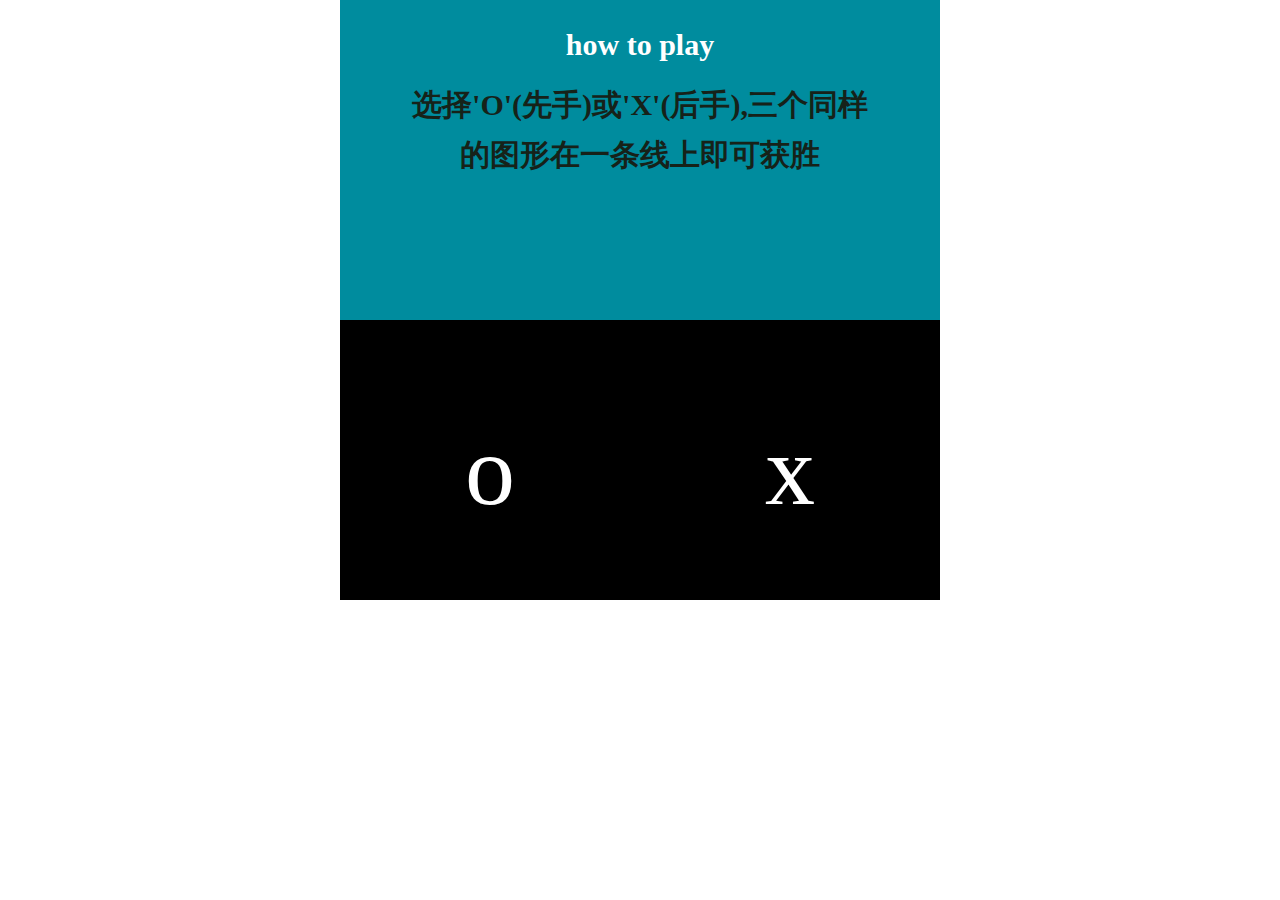
<file: index.html>
<!DOCTYPE html>
<html lang="en">
<head>
    <meta charset="UTF-8">
    <meta name="viewport" content="width=device-width, initial-scale=1.0">
    <meta http-equiv="X-UA-Compatible" content="ie=edge">
    <title>Document</title>
    <link rel="stylesheet" href="css/reset.css">
    <link rel="stylesheet" href="css/index.css">
</head>
<body>
    <div class="gamebox"><div class="cover"></div></div>

    <script src="./js/snap.svg-min.js"></script>
    <script src="./js/jquery-3.2.1.js"></script>
    <script src="./js/tap-svg.js"></script>
</body>
</html>
</file>
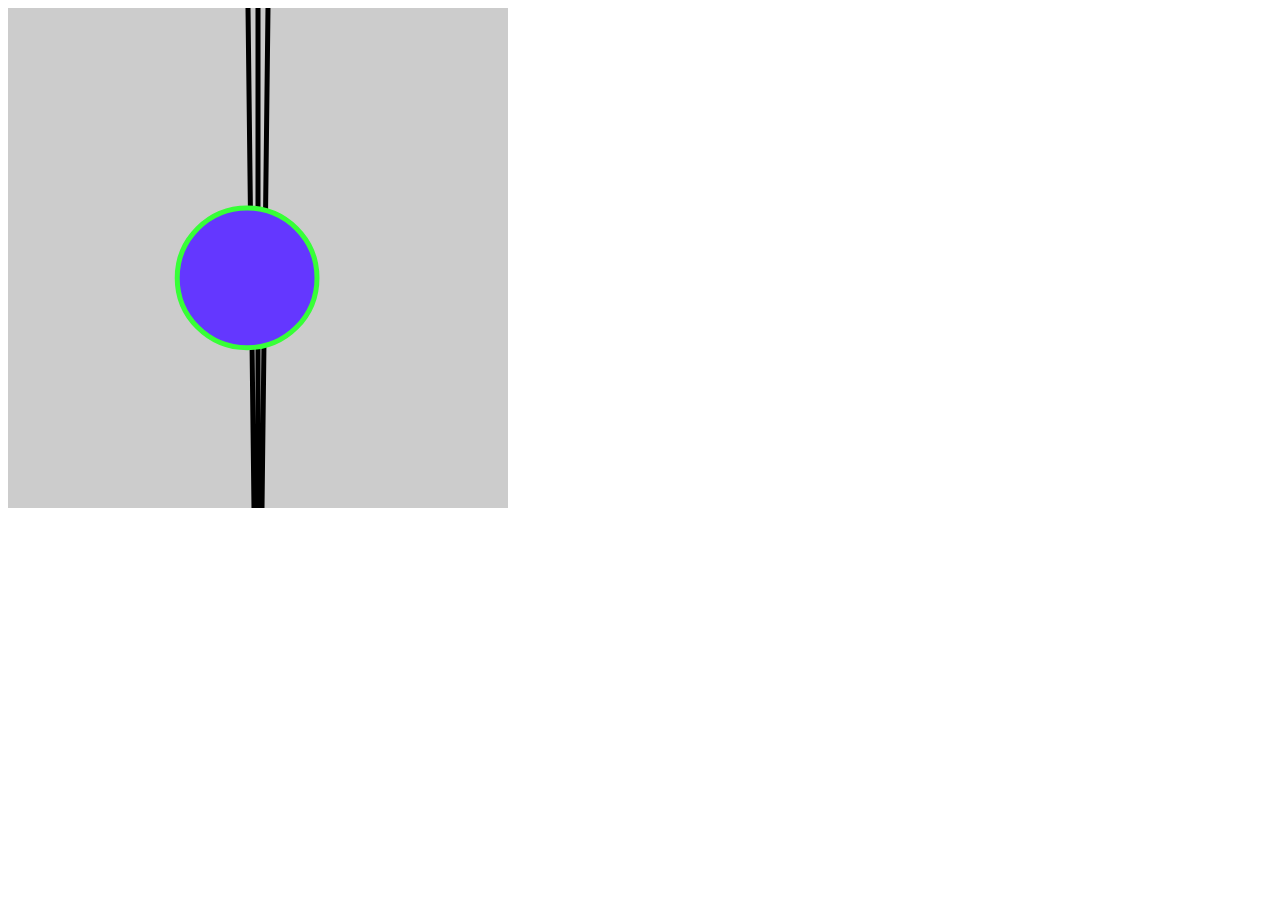
<file: ballbox.html>
<!DOCTYPE html>
<html>
<head>
	<meta charset="utf-8">
	<meta http-equiv="X-UA-Compatible" content="IE=edge">
	<title></title>
	<link rel="stylesheet" href="">
	<script type="text/javascript" src="js/jquery.js"></script>

	<script type="text/javascript" src="js/ball.js"></script>
</head>
<body>
	<canvas id='can' height=500 width=500></canvas>
	<script type="text/javascript">
		$(function(){
			var canva = $('#can')[0];
			canva.style.background = '#ccc';
			var can = canva.getContext('2d');
			var H = $('#can').height();
			var W = $('#can').width();
			var ball = new Ball({
				x:H/2,
				y:W/2,
				r:50
			}).paint(can);
			
			let ang = 0;
			const SWIN = 160;
			
			(function move(){
				window.requestAnimationFrame(move);
				can.clearRect(0,0,500,500);
				if(ang<Math.PI){
					drawline();
				}
				
				can.beginPath();
				// can.save();
				// can.translate(H/2,W/2);
				// can.scale(1,0.2);
				// can.arc(0,0,100,0,2*Math.PI);
				// can.stroke();
				// can.restore();
				ball.x=Math.cos(ang)*100+H/2;
				ball.y=Math.sin(ang)*20+H/2;
				ball.r = 50+Math.sin(ang)*20;
				can.lineWidth=5;
				ball.paint(can);
				if(ang>=Math.PI){
					drawline();
				}
				ang+=0.04;
				ang%=Math.PI*2;
				
			})()
			function drawline(){
				can.beginPath();
				can.moveTo(W/2,0);
				can.lineTo(W/2,H);
				can.moveTo(W/2+10,0);
				can.lineTo(W/2+4,H);
				can.moveTo(W/2-10,0);
				can.lineTo(W/2-4,H);
				can.stroke();

			}
		})
	</script>
</body>
</html>
</file>
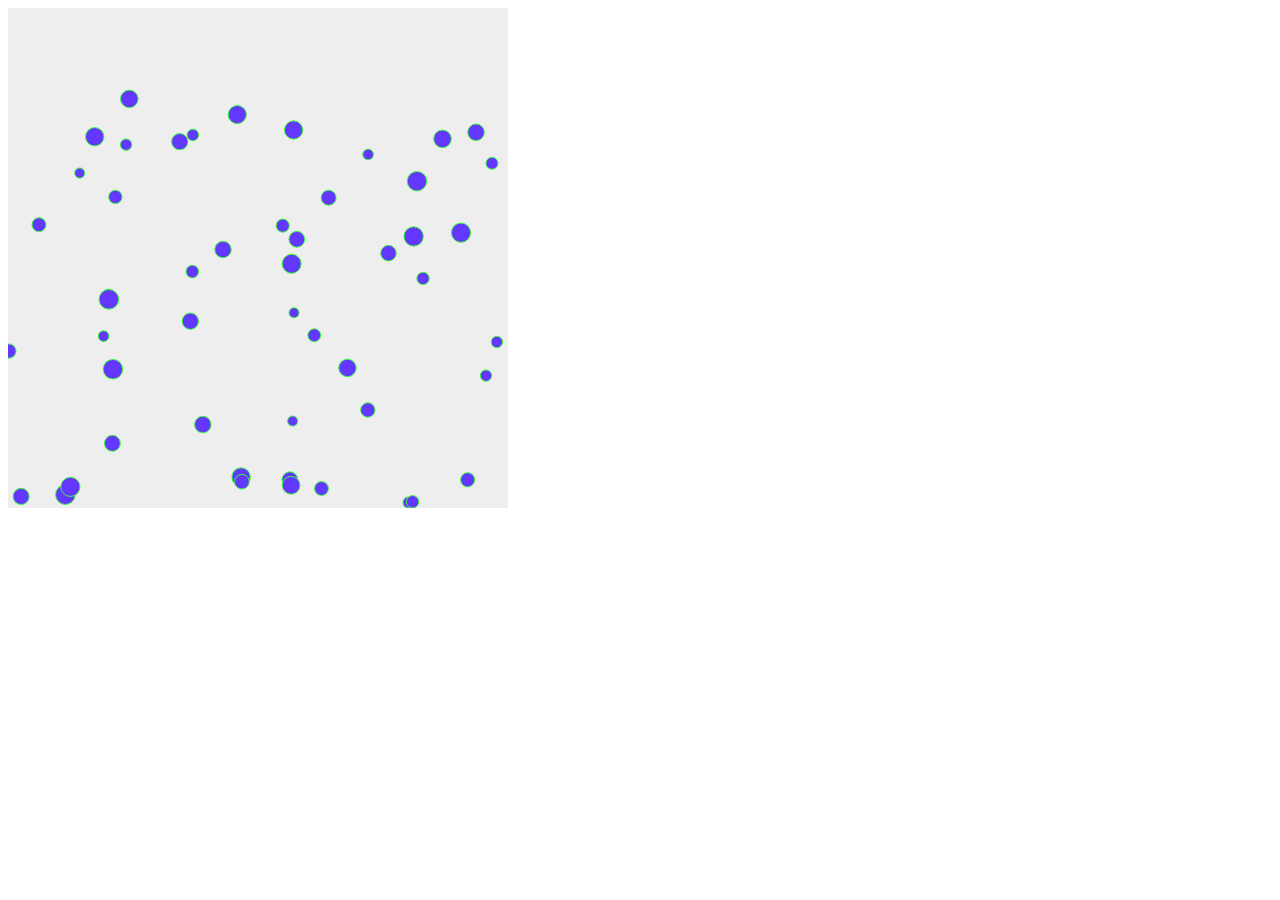
<file: ballbox2.html>
<!DOCTYPE html>
<html>
<head>
	<meta charset="utf-8">
	<meta http-equiv="X-UA-Compatible" content="IE=edge">
	<title></title>
	<link rel="stylesheet" href="">
	<script type="text/javascript" src="js/jquery.js"></script>
	<script type="text/javascript" src="js/ball.js"></script>
</head>
<body>
	<canvas id='can' height="500" width="500"></canvas>
	<script type="text/javascript">
		$(function(){
			var can = $('#can')[0].getContext('2d');
			$('#can').css('background',"#eee");
			var H = $('#can').height();
			var W = $('#can').width();
			var balls = [];
			for (let i=0;i<=50;i++) {
				balls.push(new Ball({
				x:W*Math.random(),
				y:H*Math.random(),
				r:10-Math.random()*5,
				vy:0
				}));
			}
			
			
			
			(function move(){
				window.requestAnimationFrame(move);
				can.clearRect(0,0,W,H);
				let i=balls.length;
				while(i--){
					ballbox(balls[i]);
				}
			})()
			function ballbox(ball){
				let g = 0.1;
				ball.paint(can);
				ball.y+=ball.vy;
				ball.vy+=g;
				if(ball.y+ball.r>=H){
					if(ball.vy<=1){
						g=0;
						ball.vy=0;
						ball.y=H-ball.r;
					}else{
						ball.y=H-ball.r;
						ball.vy*=-0.8;
					}
				}
			}
		})
	</script>
</body>
</html>
</file>
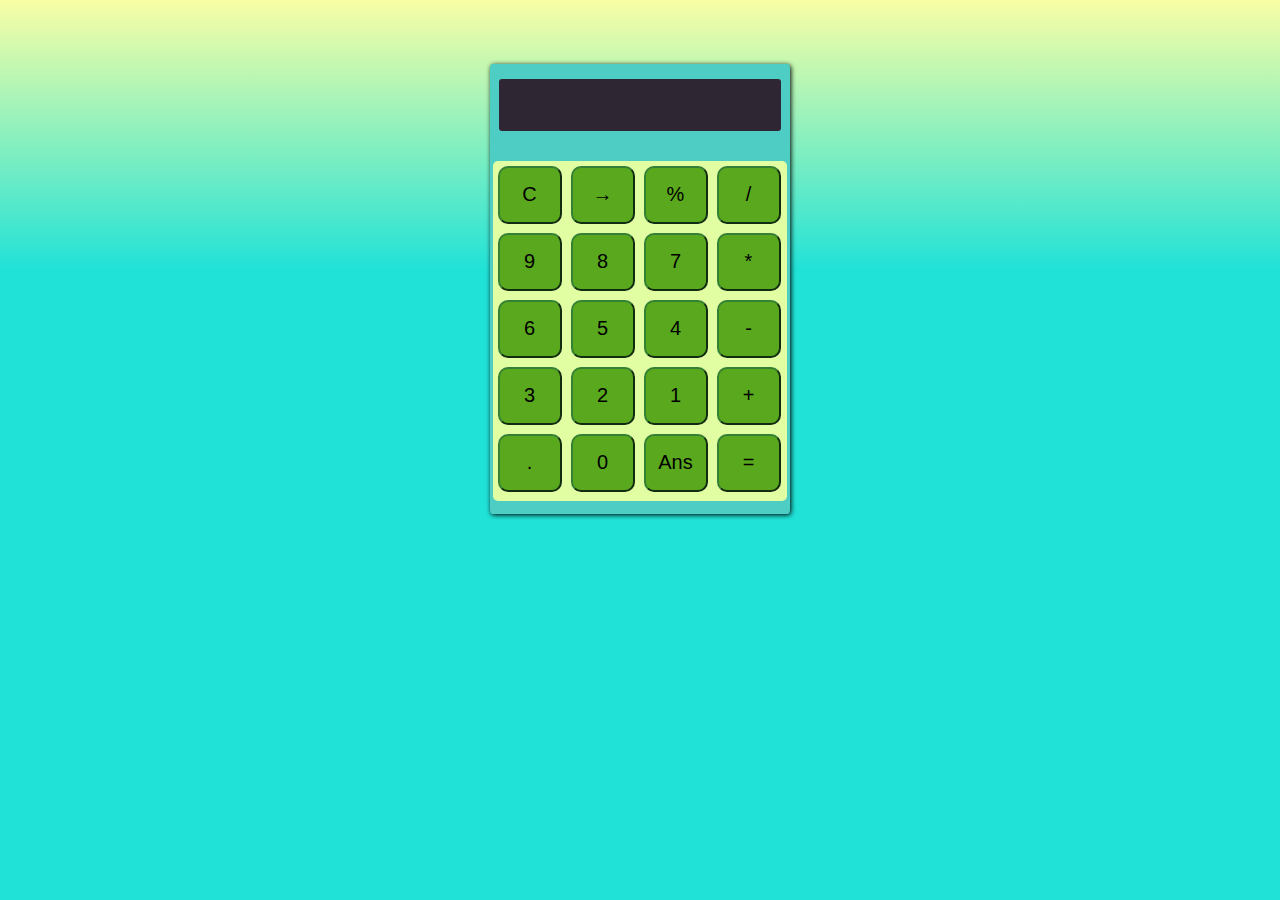
<file: calculator.html>
<!DOCTYPE html>
<html>
<head>
	<meta charset="utf-8">
	<meta http-equiv="X-UA-Compatible" content="IE=edge">
	<title></title>
	<link rel="stylesheet" href="css/reset.css">
	<link rel="stylesheet" href="css/calculator.css">
</head>
<body>
	<div class="ca-box">
		<div class="show"></div>
		<div class="bot"></div>

	</div>
	<script type="text/javascript" src="js/jquery.js"></script>
	<script type="text/javascript">
		$(()=>{
			
			var renum = [];
			var btnval = ['=','Ans','0','.','+','1','2','3','-','4','5','6','*','7','8','9','/','%','→','C'].reverse();
			for(let i=0;i<20;i++){
				
					$(`<button type="button">${btnval[i]}</button>`).appendTo($('.bot')).css({height:Math.round($('.bot').height()/5-10),width:Math.round($('.bot').width()/4-10)});
				
			}

			$('body').keypress((ev)=>{
				//console.log(/\d|[\.\+\/\*\-]/.exec(ev.key));
				
				let text = $('.show').text();
				
				if (/\d|[\.\+\/\*\-]/.exec(ev.key)) {
					if(text.length>22){return;};
					$('.show').text(text+ev.key);
				}
				
			})
			$('button').on('click',function(){
				
				let val = $(this).text();
				var text = $('.show').text();
				switch(val){
					case '=':
					if(typeof eval($('.show').text())=='number'){
						renum.push($('.show').text());
						$('.show').text(eval($('.show').text()));
					};
					break;
					case 'Ans':
					$('.show').text(renum.pop());
					break;
					case 'C':
					$('.show').text('');
					break;
					case '→':
					var arr = text.split('');
					arr.splice(text.length-1,1);
					$('.show').text(arr.join(''));
					break;
					default:
					if($('.show').text().length>22){return;};
					$('.show').text(text+val);
					break;
				}
			});
		}
			
		)
	</script>
</body>
</html>
</file>
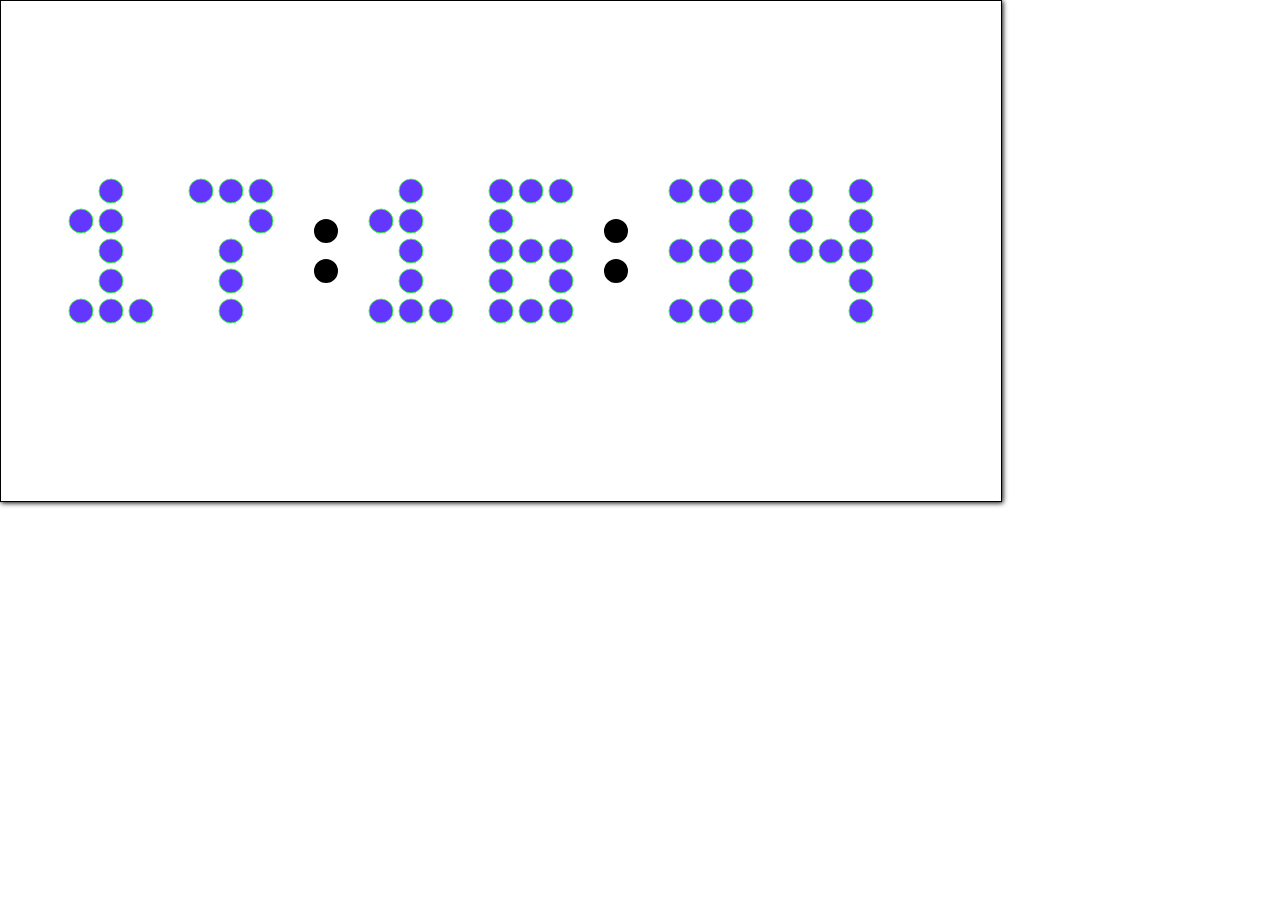
<file: clock.html>
<!DOCTYPE html>
<html>
<head>
	<meta charset="utf-8">
	<meta http-equiv="X-UA-Compatible" content="IE=edge">
	<title></title>
	<link rel="stylesheet" href="">
	<style type="text/css" media="screen">
	*{
		margin: 0;
		padding: 0;
	}	
	</style>

	<!-- <script type="text/javascript" src="js/ball.js"></script> -->
</head>
<body>
	<canvas id='can' width="1000" height="500"></canvas>
	<script type="text/javascript" src="js/nball.js"></script>
	<script type="text/javascript">
		window.onload = function(){
			var canv = document.getElementById('can');
			//canv.style.background = '#eee';
			canv.style.border = '1px solid #000';
			canv.style.boxShadow = '1px 1px 5px #000';
			var can = canv.getContext('2d');
			//let{oldtime,clickbox,num,ballbox} = [];
			let oldtime = [],clickbox = [],num = [],ballbox = [],
			W = canv.width,H = canv.height,c;
			num.push([0,1,2,3,4,5,9,10,11,12,13,14],[1,4,5,6,7,8,9,14],[0,2,3,4,5,7,9,10,11,12,14],[0,2,4,5,7,9,10,11,12,13,14],[0,1,2,7,10,11,12,13,14],[0,1,2,4,5,7,9,10,12,13,14],[0,1,2,3,4,5,7,9,10,12,13,14],[0,5,7,8,9,10,11],[0,1,2,3,4,5,7,9,10,11,12,13,14],[0,1,2,4,5,7,9,10,11,12,13,14]);
			clickbox.push(drawbox(3,5,15,10),drawbox(3,5,15,6),drawbox(3,5,15,0),drawbox(3,5,15,-4),drawbox(3,5,15,-10),drawbox(3,5,15,-14));
			clickbox.reverse();
			drawPoint(115,20,15,W,H);
			drawPoint(-175,20,15,W,H);
			(function move(){
				window.requestAnimationFrame(move);
				let time = new Date();
				let arr = [];
				can.clearRect(0,0,W,H);
				can.strokeStyle = 'rgb(0,0,0)';
				arr.push(getnum(time.getHours()),getnum(time.getMinutes()),getnum(time.getSeconds()));
				clickbox.push(drawbox(3,5,15,10),drawbox(3,5,15,6),drawbox(3,5,15,0),drawbox(3,5,15,-4),drawbox(3,5,15,-10),drawbox(3,5,15,-14));
				clickbox.reverse();
				drawPoint(115,20,12,W,H,c);
				drawPoint(-175,20,12,W,H,c);
				if (oldtime.length==0) {
					oldtime = arr[0].concat(arr[1],arr[2]);
					console.log(oldtime);
				}else{
					let narr = arr[0].concat(arr[1],arr[2]);

					for (let i = 0; i < oldtime.length; i++) {
						if (oldtime[i]!=narr[i]) {
							// c='rgb('+Math.floor(Math.random()*50+150)+','+Math.floor(Math.random()*50+150)+','+Math.floor(Math.random()*100+50)+')';
							if(i==oldtime.length-1){
								c==''?c='rgb(255,255,255)':c='';
							}
							

							for(let j=0;j<num[oldtime[i]].length;j++){
								ballbox.push(new Ball({
									x:clickbox[i][num[oldtime[i]][j]].ax,
									y:clickbox[i][num[oldtime[i]][j]].ay,
									r:12,
									vx:Math.floor(Math.random()*10-5),
									vy:Math.floor(-Math.random()*15+7),
									fillStyle:'rgb('+Math.floor(Math.random()*50-5)+','+Math.floor(Math.random()*50+150)+','+Math.floor(Math.random()*100+50)+')'
								}));
							}
							
						}

					}

					oldtime=narr;
				}
				drawnum(0,arr[0]);
				drawnum(2,arr[1]);
				drawnum(4,arr[2]);
				can.save();
				can.translate(W/2,H/2);
				let i=ballbox.length;
				while(i--){
					if(ballbox[i].y+ballbox[i].r>H/2){
						if (ballbox[i].state == 1) {
							//console.log('已删除第'+i+'个，'+ballbox[i].y);
							ballbox.splice(i,1);
						}else{
							ballbox[i].y=H/2-ballbox[i].r;
							ballbox[i].vy*=-0.8;
							ballbox[i].state = 1;
						}
						
						
						//console.log(ballbox[i].y,ballbox[i].vy);
					}else{
						if(ballbox[i].x+ballbox[i].r>W/2){
							ballbox[i].x=W/2-ballbox[i].r;
							ballbox[i].vx*=-1;
							drawball(ballbox[i],can);
						}else{
							drawball(ballbox[i],can);
						}
						
					}
					
				}
				can.restore();
				
			})();

			function drawball(ball,can){

				let g=0.5;
				ball.draw(can);
				ball.x+=ball.vx;
				ball.y+=ball.vy;
				
				ball.vy+=g;
				//console.log(ball.x,ball.y);
			}
			function drawnum(anum,arr,r){
				can.save()
				can.translate(W/2,H/2);
				for(let i=0;i<num[arr[1]].length;i++){
				let aball = new Ball({
				x:clickbox[anum+1][num[arr[1]][i]].ax,
				y:clickbox[anum+1][num[arr[1]][i]].ay,
				r:12
				}).draw(can);
				}
				for(let i=0;i<num[arr[0]].length;i++){
				let aball = new Ball({
				x:clickbox[anum][num[arr[0]][i]].ax,
				y:clickbox[anum][num[arr[0]][i]].ay,
				r:12
				}).draw(can);
				}
				can.restore();
			}
			function getnum(num){
				let arr = [];
				if(num<10){
					arr=[0,num];
				}else{
					arr=[Math.floor(num/10),num%10];
				}
				return arr;
			}

			function drawbox(x,y,r,ox,oy){
				let arr = new Array();
				for(let i=0;i<x;i++){
					for(let j=0;j<y;j++){
						let ax = i*2*r+ox*2*r;
						let ay = j*2*r-4*r;
						arr.push({ax,ay});
						//can.clearRect(0,0,W,H);
						/*can.save();
						can.beginPath();
						can.translate(W/2,H/2);
						can.moveTo(80+20+i*L,-50+j*T);
						can.arc(ax,ay,r,0,2*Math.PI);
						can.stroke();
						can.beginPath();
						can.restore();*/
					}
				}
				//console.log(arr);
				return arr;
			}
			
			function drawPoint(x,y,r,w,h,c='rgb(0,0,0)'){
				can.beginPath();
				can.save();
				can.strokeStyle = 'rgb(0,0,0)';
				can.fillStyle = c;
				can.translate(w/2,h/2);
				can.arc(x,y,r,0,2*Math.PI);
				can.moveTo(x+r,-y);
				can.arc(x,-y,r,0,2*Math.PI);
				//can.stroke();
				can.fill();
				can.restore();
				can.beginPath();
			}
		}
	</script>
</body>
</html>
</file>
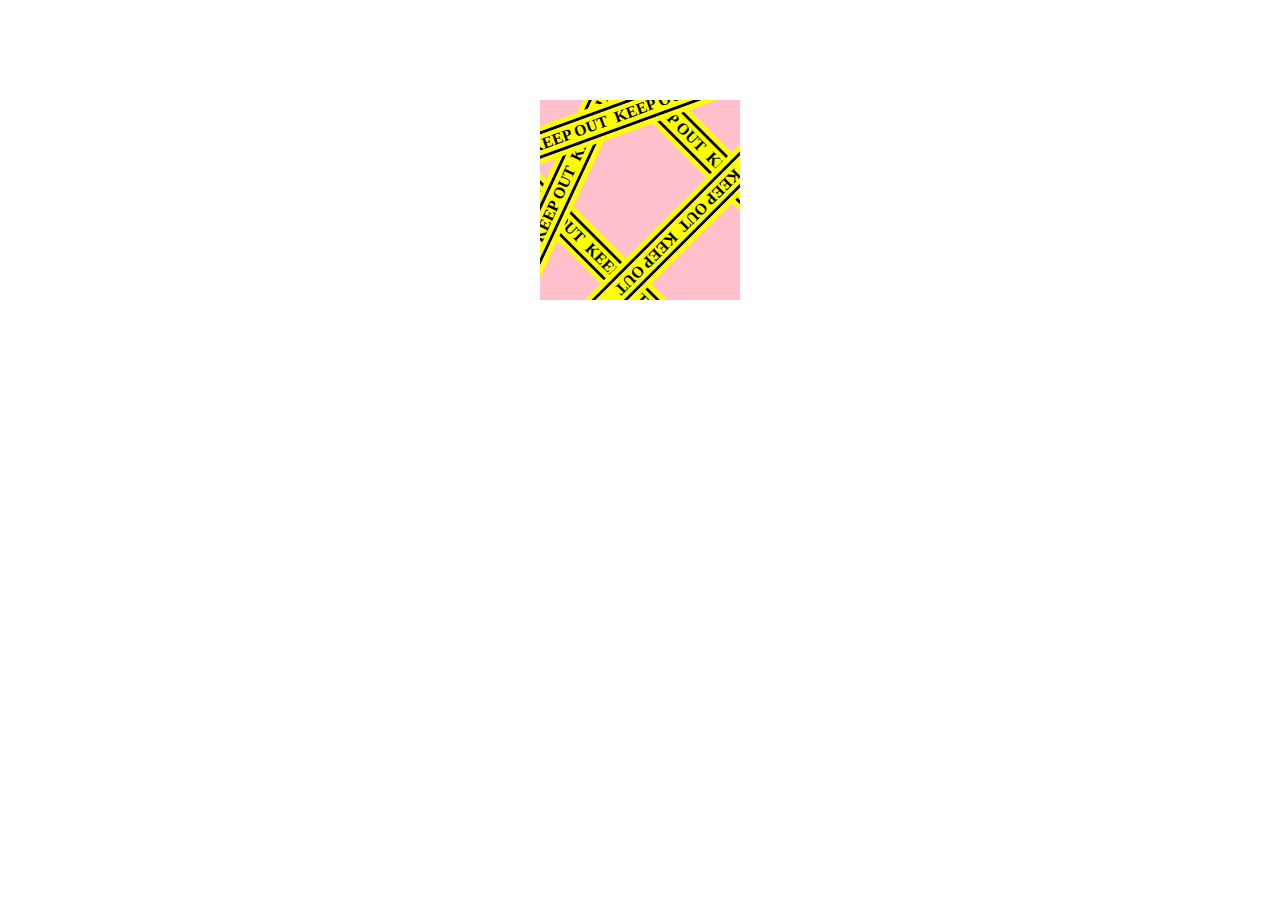
<file: danger.html>
<!DOCTYPE html>
<html lang="en">
<head>
	<meta charset="UTF-8">
	<title>Document</title>
	<link href='css/dm2.css' rel='styleSheet'>
</head>
<body>
	<div id="dv1">
		<span class='span1'>KEEP OUT&nbsp&nbspKEEP OUT&nbsp&nbspKEEP OUT&nbsp&nbspKEEP OUT</span>
		<span class='span2'>KEEP OUT&nbsp&nbspKEEP OUT&nbsp&nbspKEEP OUT&nbsp&nbspKEEP OUT</span>
		<span class='span3'>KEEP OUT&nbsp&nbspKEEP OUT&nbsp&nbspKEEP OUT&nbsp&nbspKEEP OUT</span>
		<span class='span4'>KEEP OUT&nbsp&nbspKEEP OUT&nbsp&nbspKEEP OUT&nbsp&nbspKEEP OUT</span>
		<span class='span5'>KEEP OUT&nbsp&nbspKEEP OUT&nbsp&nbspKEEP OUT&nbsp&nbspKEEP OUT</span>
	</div>
</body>
</html>
</file>
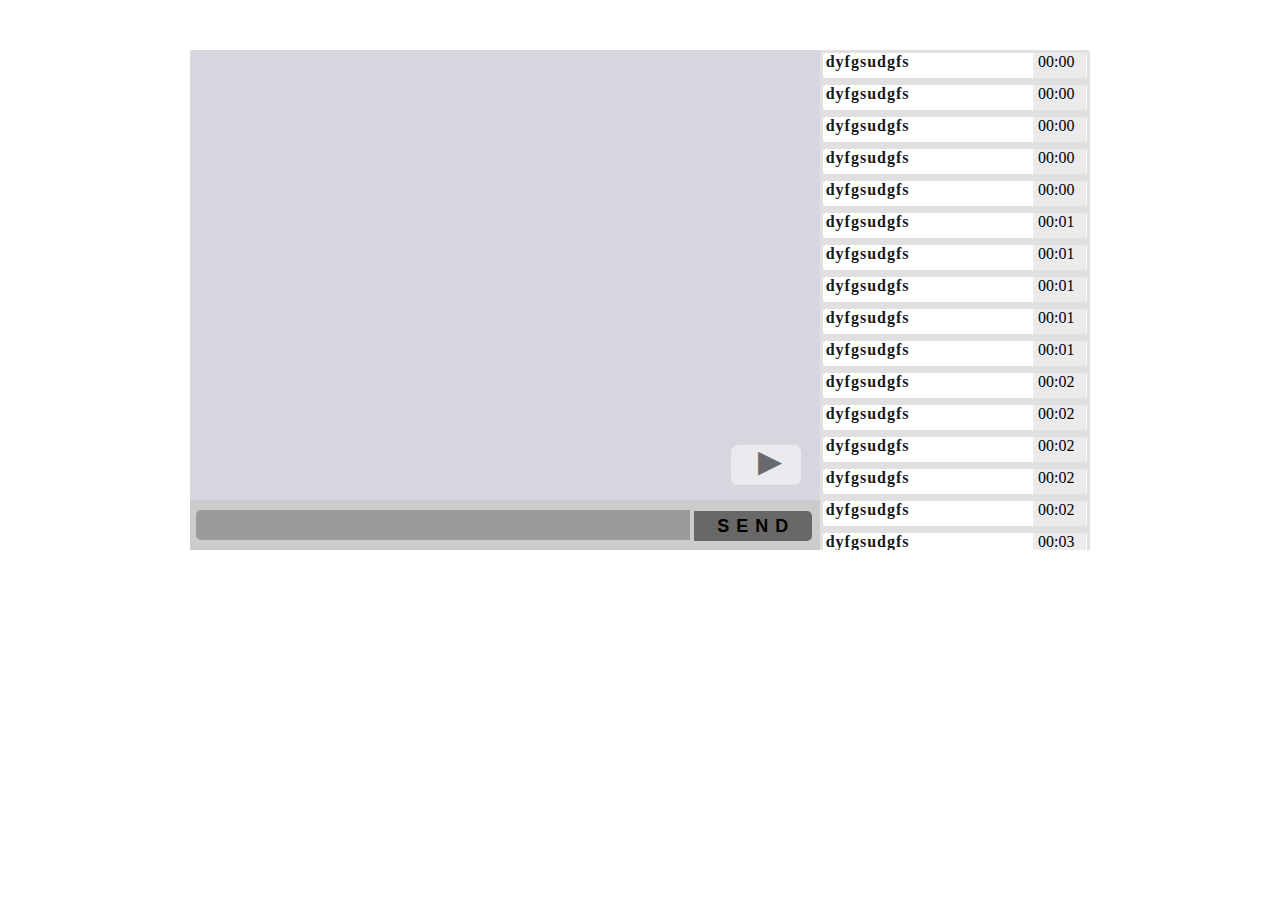
<file: danmu.html>
<!DOCTYPE html>
<html>
<head>
	<meta charset="utf-8">
	<meta http-equiv="X-UA-Compatible" content="IE=edge">
	<title></title>
	<link rel="stylesheet" href="css/reset.css">
	<link rel="stylesheet" href="css/danmu.css">
	
</head>
<body>
	<div class="box">
		<div class="show-box">
			<span class="start">&#9658</span>
			<div class="show"></div>
			<div class="send-box">
				<input type="text" class="addanmu">
				<button type="button">SEND</button>
			</div>
			
		</div>
		<div class="danmu-box">
			
		</div>
	</div>
	<script type="text/javascript" src="js/jquery.js"></script>
	<script type="text/javascript">
		var time = 0;
		var danmu = [];
		for(let i=0;i<15;i++){
			for(let j=0;j<5;j++){
				danmu.push({text:'dyfgsudgfs',time:i});
			}
			
		};
		
		$(()=>{
			$('button').on('click',()=>{iptdm();});
			$('.addanmu').on('keypress',function(ev){
				if (ev.keyCode==13) {
					iptdm();
				}
			});
			danmu.forEach((aa)=>{
				$(".danmu-box").append($(`<span class="danmu">
						<span title=${aa.text}>${aa.text}</span>
						<span>${cgtime(aa.time)}</span>
						</span>`));
			});
			var iptdm = ()=>{
				if (time==0) {alert('请点击开始按钮');return;}
				var gttext = $('.addanmu').val();
				var ntime = $('.start').text();
				if(gttext!=''){
					danmu.push({
						'text':gttext,
						'time':time
					});
					$(".danmu-box").append($(`<span class="danmu">
						<span title=${gttext}>${gttext}</span>
						<span>${ntime}</span>
					</span>`));
						}
					
					};
			var mvdm = (gttext)=>{
				var rdtop = Math.random()*($('.show').css('height').match(/\d+/)[0]-30)+'px';
				var rdcolor = `rgb(${Math.round(255*Math.random())},${Math.round(255*Math.random())},${Math.round(255*Math.random())})`;
				var rdspeed = 7000+Math.round(2000*Math.random()-1000);
				var rdfont = (20+Math.round(Math.random()*10))+'px';
				var aa ='';
				$(`<div>
				${gttext}
			</div>`).appendTo($('.show')).css({'position':'absolute','font-size':rdfont,'font-weight':'bold','color':rdcolor,'background-color ':'red','height':'20px','top':rdtop,'right':function(){aa = $(this).css('width').match(/\d+/)[0]*-1;return aa},'display':'inline-block'}).animate({'left':`${aa}`},rdspeed,'linear',function(){$(this).remove();});
			};
			$('.start').on('click',function(){
			$(this).text('').css({'fontSize':'15px'});
			$(this).animate({'height':'20px'},500,function(){
				$(this).text('- - : - -').css({'lineHeight':'18px'},{'textIndent':'0px'});
				$(this).off('click');
			});
			var recss = {
				'background-color':'#ddd',
				'height':'40px',
				'width':'40px',
				'border-radius':'50%',
				'text-align':'center',
				'line-height':'40px',
				'font-size':'20px',
				'font-weight':'bold',
				'transform':'rotate(90deg)',
				'position':'absolute',
				'right':'2%',
				'top':'2%',
				'cursor':'pointer',
				'z-index':'4',
				'opacity':'.7'
			}
			$('<div title="retime">&#8635</div>').appendTo($('.show-box')).css(recss).on('click',()=>{$('.show').text('');time=0;});
			setInterval(function(){
				$('.start').text(cgtime(time));
				//$('.start').text(time);
				danmu.forEach((aa)=>{
					if(aa.time==time){
						mvdm(aa.text);
					}
				})
				time++;
			},1000);
		})
		});
		var cgtime = (time)=>{
					if (time<60) {
						if (time<10) {
							return `00:0${time}`;
						}else{
							return `00:${time}`;
						}
					}else{
						if (time<600) {
							if (time%60<10) {
								return `0${Math.floor(time/60)}:0${time%60}`;
							}else{
								return `0${Math.floor(time/60)}:${time%60}`;
							}
						}else{
							if (time%60<10) {
								return `${Math.floor(time/60)}:0${time%60}`;
							}else{
								return `${Math.floor(time/60)}:${time%60}`;
							}
						}
					}

				}
		
	</script>
</body>
</html>
</file>
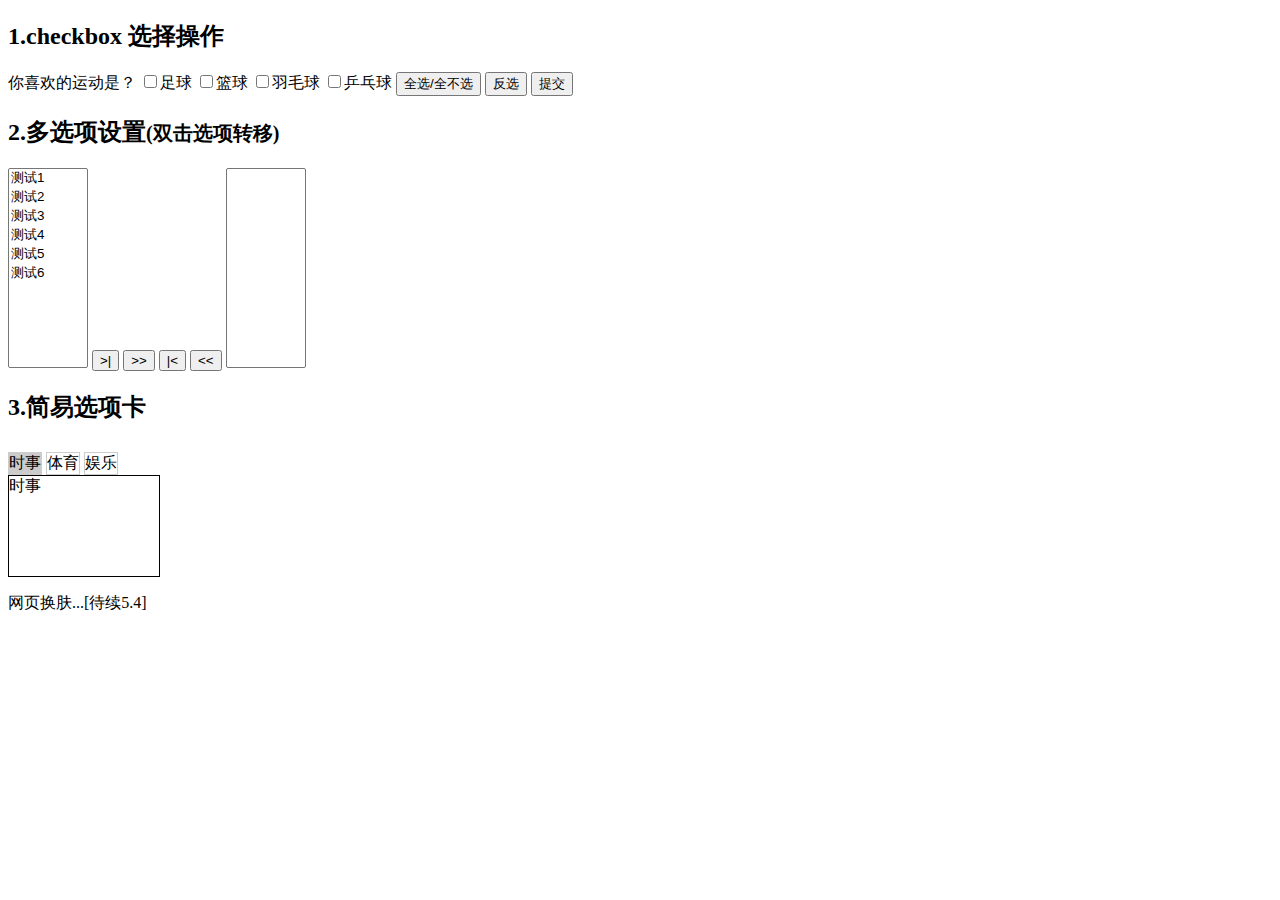
<file: jqdemo2.html>
<!DOCTYPE html>
<html>
<head>
	<meta charset="utf-8">
	<meta http-equiv="X-UA-Compatible" content="IE=edge">
	<title></title>
	<link rel="stylesheet" href="">
	<script type="text/javascript" src='js/jquery.js'></script>
	<style type="text/css">
		select{height: 200px;width: 80px;}
		#sec button{}
		ul,li,div{list-style: none;margin: 0;padding: 0;}
		li{display: inline-block;border:1px solid #ccc;margin-top: 10px;cursor: pointer;}
		.tab_box{border:1px solid #000;width: 150px;height: 100px;}
		.hide{display: none}
		.selected{background: #ccc;}
		.hover{background: #cac;}
	</style>
</head>
<body>
	<h2>1.checkbox 选择操作</h2>
	<form>
		你喜欢的运动是？
		<input type="checkbox" name="" value="足球">足球
		<input type="checkbox" name="" value="篮球">篮球
		<input type="checkbox" name="" value="羽毛球">羽毛球
		<input type="checkbox" name="" value="乒乓球">乒乓球
		<button type="button" id="all">全选/全不选</button>
		<button type="button" id="re">反选</button>
		<button type="button" id="sub">提交</button>
	</form>
	<h2>2.多选项设置<small>(双击选项转移)</small></h2>
	<form id="sec">
		<select multiple="multiple" id="lsel">
			<option value="">测试1</option>
			<option value="">测试2</option>
			<option value="">测试3</option>
			<option value="">测试4</option>
			<option value="">测试5</option>
			<option value="">测试6</option>
		</select>
		<button type="button" id="ltr" title="转移选中项">>|</button>
		<button type="button" id="allr" title="全部转移">>></button>
		<button type="button" id="rtl" title="转移选中项">|<</button>
		<button type="button" id="alll" title="全部转移"><<</button>
		<select multiple="multiple" id="rsel">
			
		</select>
	</form>
	<h2>3.简易选项卡</h2>
	<div class="tab">
		<div class="tab_menu">
			<ul>
				<li class="selected">时事</li>
				<li>体育</li>
				<li>娱乐</li>
			</ul>
		</div>
		<div class="tab_box">
			<div>时事</div>
			<div class="hide">体育</div>
			<div class="hide">娱乐</div>
		</div>
	</div>
	<p>网页换肤...[待续5.4]</p>
</body>
<script type="text/javascript">
	$(function(){
		var isall = 0;
		$('#all').click(function(){
			isall==0?isall=1:isall=0;
			isall==1?$('input:checkbox').attr('checked',true):$('input:checkbox').attr('checked',false);
		});
		$('#re').click(function(){
			$("input:checkbox").each(function(){
				$(this).attr('checked',!$(this).attr('checked'));
			});
		});
		$('#sub').click(function(){
			var str = '选中的是';
			$("input:checkbox:checked").each(function(){
				console.log($(this).val());
				str+=(' '+$(this).val());
			});
			alert(str);
		})
		$('#ltr').click(function(){
			$('#lsel :selected').each(function(){
				$(this).appendTo($('#rsel'));
			})
		})
		$('#allr').click(function(){
			$('#lsel option').appendTo($('#rsel'));
		})
		$('#rtl').click(function(){
			$('#rsel :selected').each(function(){
				$(this).appendTo($('#ltr'));
			})
		})
		$('#alll').click(function(){
			$('#rsel option').appendTo($('#lsel'));
		})
		$('select').dblclick(function(){
			var aa = $(this).find('option:selected').parent().attr('id');
			aa=='lsel'?bb='rsel':bb='lsel';
			$('#'+aa+' option:selected').appendTo('#'+bb);
		})
		$('.tab_menu li').click(function(){
			$(this).addClass('selected').siblings().removeClass('selected');
			var index = $(this).index();
			console.log(index);
			$('.tab_box>div').eq(index).show().siblings().hide();
		}).hover(function(){
			$(this).addClass('hover');
		},function(){
			$(this).removeClass('hover');
		})
	})
</script>
</html>
</file>
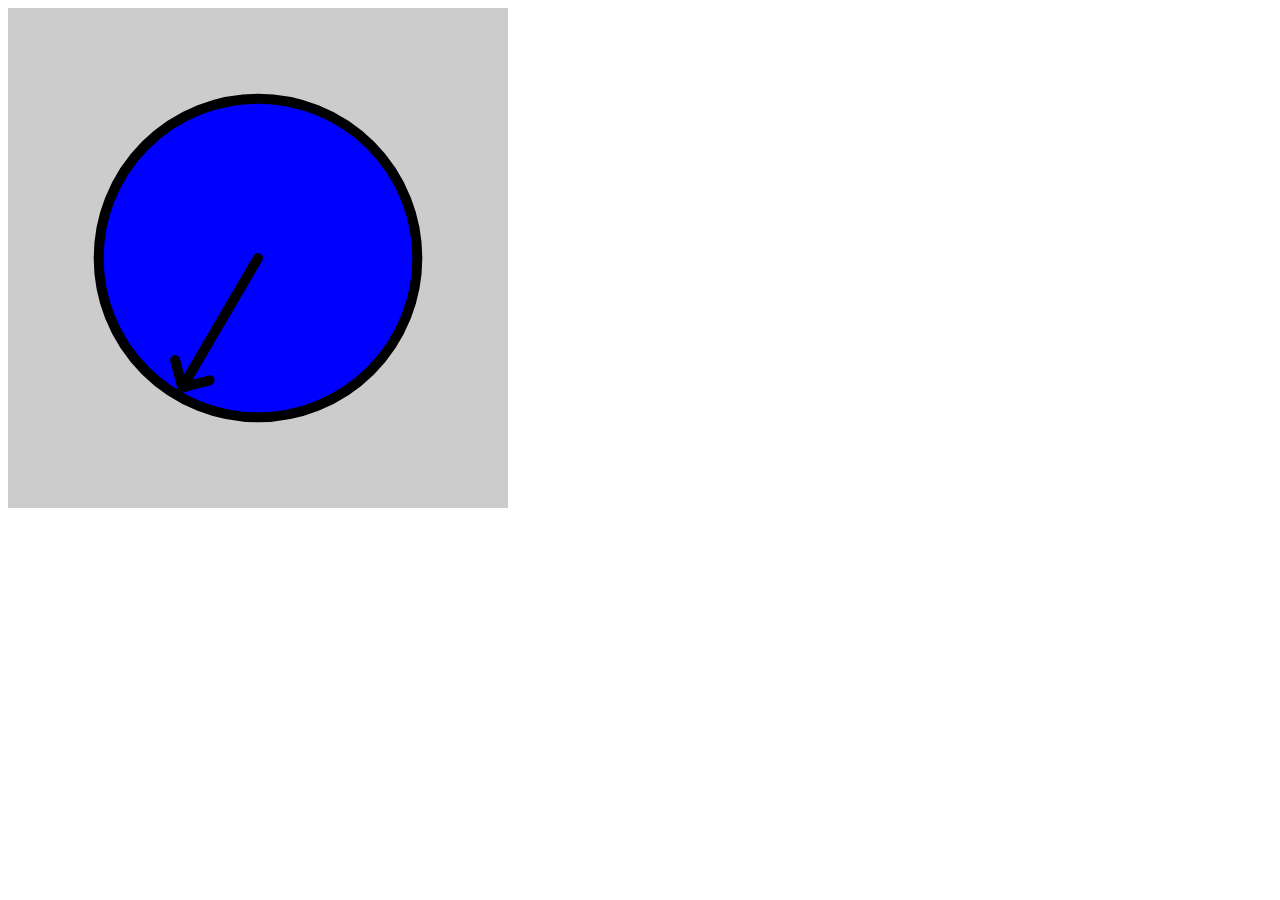
<file: test.html>
<!DOCTYPE html>
<html>
<head>
	<meta charset="utf-8">
	<meta http-equiv="X-UA-Compatible" content="IE=edge">
	<title></title>
	<link rel="stylesheet" href="">
	<script type="text/javascript" src="./js/jquery.js"></script>
	<style type="text/css">
		
		
	</style>
</head>
<body>
	<div>
  </div>
	
<script>
	class People{
		constructor(name,age){
			this.name = name;
			this.age = age;
		}
	}
	window.onload = function(){
	  window.onclick = function(e){
	  	console.log(e);
	  	var ap = new People('Micle','25');
	  	console.log(ap.name);
	  }
	  var i=100;
	  $('body').append('<canvas id="can" height="500" width="500" ></canvas>');
	  $('#can').css({background:'#ccc'});
	  var can = $('#can')[0].getContext('2d');
	  var aa = 0;
	  (function move(){
	  	window.requestAnimationFrame(move);
	  	can.clearRect(0,0,500,500);
	  	can.beginPath();
	    can.arc(250,250,i,0,2*Math.PI,false);
	    can.fillStyle='blue';
	    can.stroke();
	    can.fill();
	  	/*if (i<50) {
	  		aa=0;
	  		aa==0?i+=5:i-=5;
	  	}else if(i>=50&&i<=150){
	  		aa==0?i+=5:i-=5;
	  	}else if(i>=150){
	  		aa=1;
	  		aa==0?i+=5:i-=5;
	  	}*/
	  	aa+=0.05;
	  	aa%=(2*Math.PI);
	  	i+=(Math.sin(aa)*2);
	  })();
	  (function domove(){
	  	window.requestAnimationFrame(domove);
	  	

	  	can.save();
	  	can.translate(250,250);
	  	can.rotate(aa);
	  	can.lineWidth = 10;
	  	can.lineJoin = 'round';
	  	can.lineCap = 'round';
	  	//can.origin(250,250);
	  	can.moveTo(0,0);
	  	can.lineTo(150,0);
	  	can.lineTo(150-Math.tan(45*Math.PI/180)*20,-Math.tan(45*Math.PI/180)*20);
	  	can.moveTo(150,0);
	  	can.lineTo(150-Math.tan(45*Math.PI/180)*20,Math.tan(45*Math.PI/180)*20);
	  	can.stroke();
	  	can.restore();
	  	
	  })()
	};   

</script> 
</body>
</html>
</file>
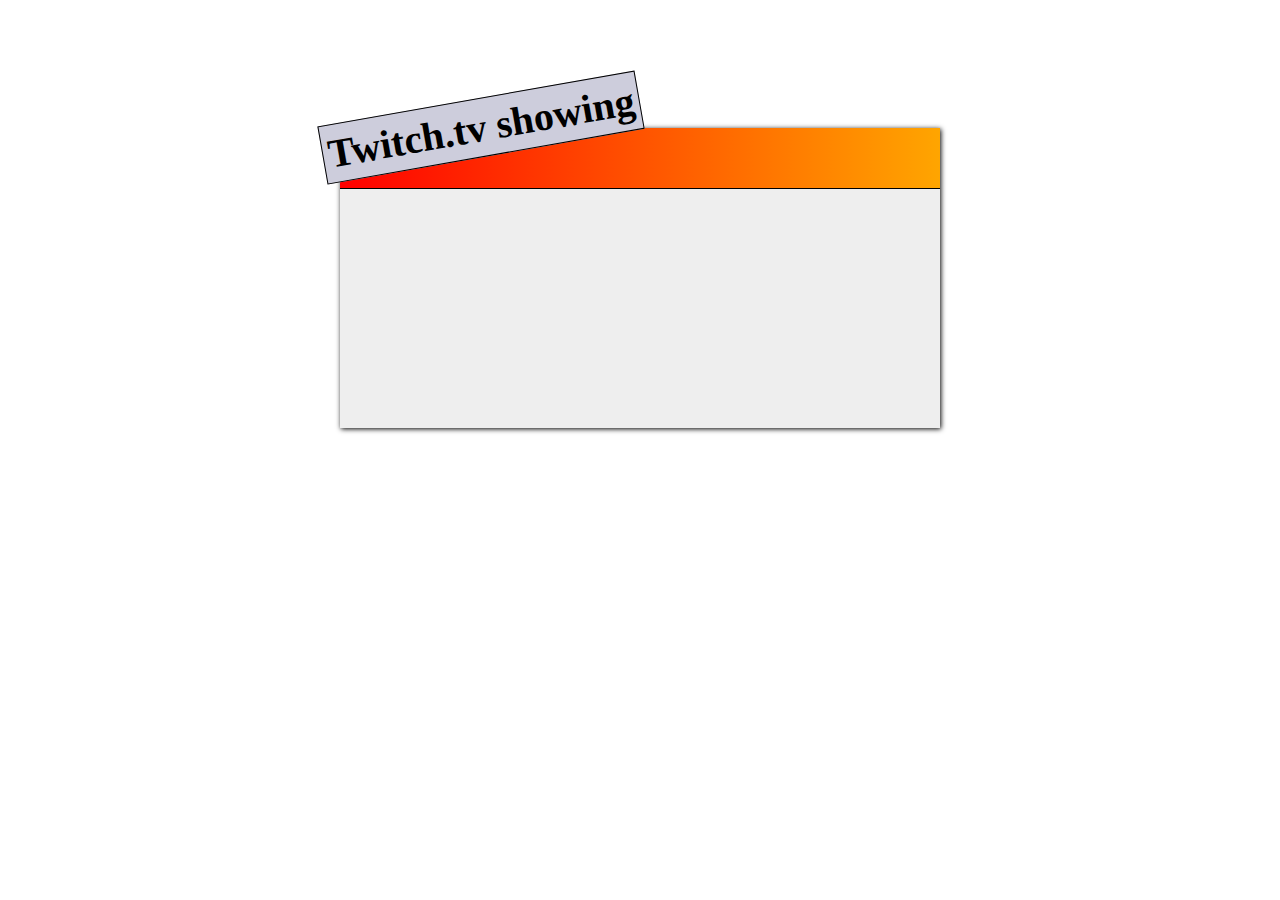
<file: Twitchtvfollow.html>
<!DOCTYPE html>
<html>
<head>
	<meta charset="utf-8">
	<meta http-equiv="X-UA-Compatible" content="IE=edge">
	<title></title>
	<link rel="stylesheet" href="css/reset.css">
	<link rel="stylesheet" href="css/twitch.css">
</head>
<body>
	<div class="tv-box">
		<div class="title">Twitch.tv showing</div>
		<div class="top"></div>
		<div class="menu"></div>
	</div>
	<script type="text/javascript" src="js/jquery.js"></script>
	<script type="text/javascript">
		$(()=>{
			var users = ["freecodecamp", "storbeck", "terakilobyte", "habathcx","RobotCaleb","thomasballinger","noobs2ninjas","beohoff"];
			var getinfo = (tp,name)=>{
				var url = `https://wind-bow.glitch.me/twitch-api/${tp}/${name}`;
				return url;
			};
			users.forEach((user)=>{
				var link = getinfo('channels',user);
				var imgsty = `width:60px;height:60px;margin-left:30px;background:#000;display:inline-block;vertical-align:top;border-radius:10px;`;
				var asty = `font-size:20px;text-indient:5px;text-decoration:none;margin-left:20px;font-weight:bold;`;
				var dvsty = `height:60px;width:100%;display:inline-block;line-height:60px;position:relative;margin-bottom:2px;margin-top:3px;`;
				$.ajax({
					url:link,
					type:'get',
					dataType:'json',
					success:(res)=>{
						if (res.name) {
							var imgsp = res.logo?`<span style=${imgsty}background:url(${res.logo});background-size:cover;></span>`:`<span style=${imgsty}></span>`;

								$(`<div class=${user} style=${dvsty}>${imgsp}<a href=${res.url} style=${asty} target='_black'>${res.name}</a></div>`).appendTo($('.menu'));
								$.ajax({
									url:getinfo('streams',res.name),
									type:'get',
									dataType:'json',
									success:(res)=>{
										var line = res.stream?`Now:　${res.stream.game}`:'offline';
										var linesty = `text-align:right;position:absolute;right:100px;font-weight:bold;`;
										
										$(`<span style=${linesty}>${line}</span>`).appendTo($(`.${user}`));
										
									}

								})
							
						}
					}
				})
			});
			
			
		})
	</script>
</body>
</html>
</file>
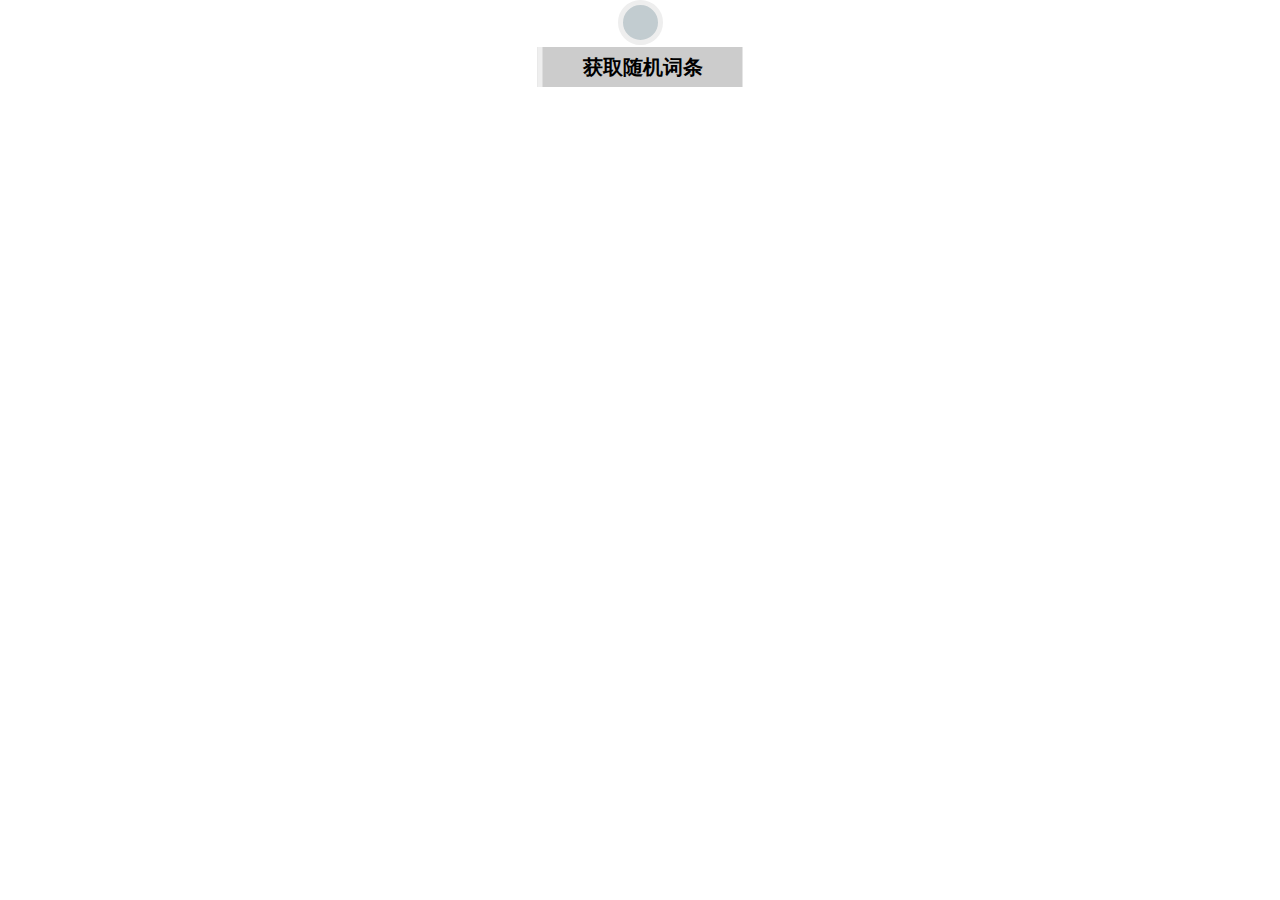
<file: wikiapi.html>
<!DOCTYPE html>
<html>
<head>
	<meta charset="utf-8">
	<meta http-equiv="X-UA-Compatible" content="IE=edge">
	<title>维基搜索</title>
	<link rel="stylesheet" href="">
	<style type="text/css" media="screen">
		*{margin:0;padding:0;}
		a{text-decoration: none;display: inline-block;height: 40px;width: 200px;background: #ccc;margin-top: 2px;border-left: 5px solid #eee;line-height: 40px;text-indent: 10px;overflow: hidden;}
		a:hover{border-left: 5px solid brown;}
		#ipt{transition: all .5s ease;display: inline-block;border-radius: 50%;height: 35px;width: 35px;border:5px solid #eee;margin-left: 50%;transform:translateX(-50%);background: #c2ccd0;}
		#ipt:hover,#ipt:focus{border-radius: 5px;height: 25px;width: 200px;}
		#box{margin-left: 50%;transform:translateX(-50%);display: inline-block;position: relative;}
		#getrand{text-align:center;text-indent:0;font-size:20px;color:#000;font-weight:bold;}
		#getrand:hover{color:#fff;background:#392f41}
	</style>
</head>
<body>
<div id="box">
	<input type="text" name="" id="ipt">
  <div id="ser"><a id='getrand' href='http://zh.wikipedia.org/wiki/Special:Random'>获取随机词条</a></div>
</div>
	<script type="text/javascript" src='js/jquery.js'></script>
	<script type="text/javascript">
		$(function(){
			var aa;
			$('#ipt').bind('keyup',function(event){
				if (event.keyCode==13) {
					clearTimeout(timer);
					var timer = setTimeout(findwiki($(this).val()),100);
					
				}
				
				
			}).blur(function(){
        $('body').click(function(){
          $('#ipt').val('');
      $('#ser').text('');
      $('#ser').append('<a id="getrand" href="http://zh.wikipedia.org/wiki/Special:Random">获取随机词条</a>');
        })
				
			})

			function findwiki(aa){
				$('#ser').text('');
				$.ajax({
				url:"https://zh.wikipedia.org/w/api.php?",
				method :'get',
				dataType:'jsonp',
				//headers:{Origin:'zh.wikipedia.org'},
				data:{
					format:'json',
					action:'query',
					//list:'random',
					//titles:'国家',
					prop:'info',
					inprop:'preload|url',
					generator:'prefixsearch',
					gpssearch:aa,
					converttitles:'',
					redirects:'',
					//eititle:'Template:Stub',
					//callback:'11'
				},success:function(aa){
					var str='';
					var arr = [];
					
					for(var j in aa.query.pages){
						arr.push(j);
					}
					var bb = arr.length>10?10:arr.length;
					for (var i = 0; i < bb; i++) {
						//str+=aa.query.pages[arr[i]].title+'<br/>';
						$('#ser').append('<a href='+aa.query.pages[arr[i]].fullurl+' title='+aa.query.pages[arr[i]].title+'>'+aa.query.pages[arr[i]].title+'</a><br/>');
					}
       $('a').click(function(event){
						event.preventDefault();
						aa = $(this).attr('href');
						$('div').animate({'opacity':0,'top':'-100px'},500,function(){
							window.location.href=aa;
						});
					})
					
						
						//slideToggle('slow',);
						//
          
					
				}
			})
			}
			$('a').click(function(event){
						event.preventDefault();
						aa = $(this).attr('href');
						$('div').animate({'opacity':0,'top':'-100px'},500,function(){
							window.location.href=aa;
						});
					})
		})
	</script>
</body>
</html>
</file>
<file: css/index.css>
.gamebox {
  height: 600px;
  width: 600px;
  margin-left: 50%;
  -webkit-transform: translateX(-50%);
          transform: translateX(-50%);
  position: relative; }

.cover {
  position: absolute;
  height: 100%;
  width: 100%;
  z-index: 4;
  display: none;
  text-align: center;
  font-size: 30px; }

.box {
  margin: 0;
  padding: 0;
  -webkit-box-sizing: border-box;
          box-sizing: border-box;
  display: inline-block;
  text-align: center;
  height: 200px;
  width: 200px;
  position: relative;
  line-height: 0;
  vertical-align: bottom; }

.mask {
  z-index: 3;
  height: 100%;
  display: inline-block;
  width: 100%;
  position: absolute;
  left: 0;
  top: 0; }

.title {
  background: #EEE;
  height: 50%;
  width: 100%;
  line-height: 50px; }

.title p {
    line-height: 30px;
    padding: 0 10%; }

.choose {
  height: 50%;
  width: 100%;
  display: table; }

.choose .left, .choose .right {
    height: 100%;
    width: 50%;
    display: inline-block;
    font-size: 100px;
    vertical-align: middle;
    display: table-cell;
    cursor: pointer; }

.cheer {
  -webkit-transition: all 1s ease;
  transition: all 1s ease;
  -webkit-transform: rotate(360deg);
          transform: rotate(360deg); }

/*# sourceMappingURL=index.css.map */
</file>
<file: css/calculator.css>
html{margin:0;padding:0;height:100vh;width:100%;background-image:linear-gradient(0deg,#20E2D7 70%,#F9FEA5 100%)}.ca-box{height:450px;width:300px;background:#4ECDC4;margin-left:50%;transform:translateX(-50%);margin-top:5%;box-shadow:1px 1px 5px #000;border-radius:1%}.show{background:#2E2633;height:40px;width:92%;margin:5% 3% 2%;display:inline-block;text-align:right;line-height:40px;font-size:20px;overflow:hidden;color:#D3F7CD;border-radius:3px;padding:2% 1%}.bot{height:340px;width:98%;margin:20px 1% 0;background:#E2FEA3;position:relative;border-radius:5px}.bot button{display:inline-block;position:relative;margin:4.5px;border-radius:10px;font-size:20px;outline:0;background:#59A81E;border-style:outset;border-color:#348034}.bot button:active{border-style:inset}
</file>
<file: css/dm2.css>
*{margin:0;padding:0;transition:all 1s ease}div{height:200px;width:200px;margin:100px auto;background:pink;position:relative;overflow:hidden;cursor:error}span{height:20px;width:400px;position:absolute;background:#ff0;font-weight:700;text-align:center;line-height:20px;border:3px solid #000;outline:5px solid #ff0;transform-origin:top}.span1{transform:rotate(45deg) translateX(-100px) translateY(200px)}.span2{transform:rotate(45deg) translateX(100px) translateY(50px)}.span3{transform:rotate(135deg) translateX(50px) translateY(-60px)}.span4{transform:rotate(295deg) translateX(-40px) translateY(-140px)}.span5{transform:rotate(-20deg) translateX(-220px) translateY(-40px)}div:hover{transition:background 1s;background:red}div:hover .span1{transform:rotate(45deg) translateX(100px) translateY(200px)}div:hover .span2{transform:rotate(45deg) translateX(-100px) translateY(50px)}div:hover .span3{transform:rotate(135deg) translateX(180px) translateY(-60px)}div:hover .span4{transform:rotate(295deg) translateX(-180px) translateY(-140px)}div:hover .span5{transform:rotate(-20deg) translateX(-50px) translateY(-40px)}
</file>
<file: css/danmu.css>
.box{height:500px;width:900px;background:#eee;transform:translateX(-50%);margin-left:50%;margin-top:50px;overflow:hidden}.show-box{height:100%;background:#ddd;width:70%;position:absolute}.start{height:40px;width:70px;border-radius:7px;background:#fff;opacity:.5;display:inline-block;position:absolute;right:3%;bottom:13%;cursor:pointer;text-align:center;font-size:40px;font-weight:700;line-height:34px;text-indent:8px;z-index:5}.show{height:90%;width:100%;background:#d6d6de;border-radius:5px 0 0 0;position:relative;overflow:hidden}.send-box{height:30px;width:98%;background:#ccc;position:absolute;bottom:0;padding:10px 1%}.send-box input{height:100%;width:80%;border:none;box-shadow:none;background:#9a9a9a;outline:0;text-indent:15px;font-size:20px;border-radius:5px 0 0 5px;font-weight:700}.send-box button{height:100%;width:19%;border:none;box-shadow:none;background:#686868;border-radius:0 5px 5px 0;margin:0;padding:0;letter-spacing:7px;text-align:center;text-indent:7px;font-size:18px;font-weight:700}.danmu-box{height:100%;width:30%;background:#e0e0e0;position:absolute;right:0;top:0;border-radius:0 5px 0 0;overflow:auto}.danmu-box .danmu{width:98%;height:25px;display:inline-block;background:#fff;margin:3px 1%;border-radius:3px;cursor:pointer}.danmu-box .danmu span:first-child{height:100%;width:78%;overflow:hidden;display:inline-block;text-indent:3px;opacity:.9;letter-spacing:1px;font-weight:700;text-align:25px}.danmu-box .danmu span:nth-child(2){height:100%;width:20%;overflow:hidden;display:inline-block;background:#ebebeb;text-indent:5px}.danmu-box .danmu span:nth-child(2):hover{background:#cecece}
</file>
<file: css/twitch.css>
.tv-box{height:300px;width:600px;background:#eee;margin-left:50%;transform:translateX(-50%);margin-top:10%;box-shadow:1px 1px 5px #000;position:relative}.title{display:inline-block;position:absolute;font-size:40px;font-weight:700;top:-30px;left:-20px;transform:rotate(-10deg);border:1px solid #000;padding:5px;background:#cdcddc}.top{width:100%;height:60px;background:linear-gradient(to right,red,orange);border-bottom:1px solid #000}.menu{height:238px;width:100%;overflow:auto}.menu>div{position:relative}.menu>div::before{content:' ';background:#ccc;position:absolute;display:inline-block;height:100%;width:0;transition:width 1s ease;opacity:.5;z-index:-1}.menu>div:hover::before{background:#000;content:' ';position:absolute;display:inline-block;height:100%;width:100%;transition:width 1s ease;opacity:.5;z-index:-1}
</file>
